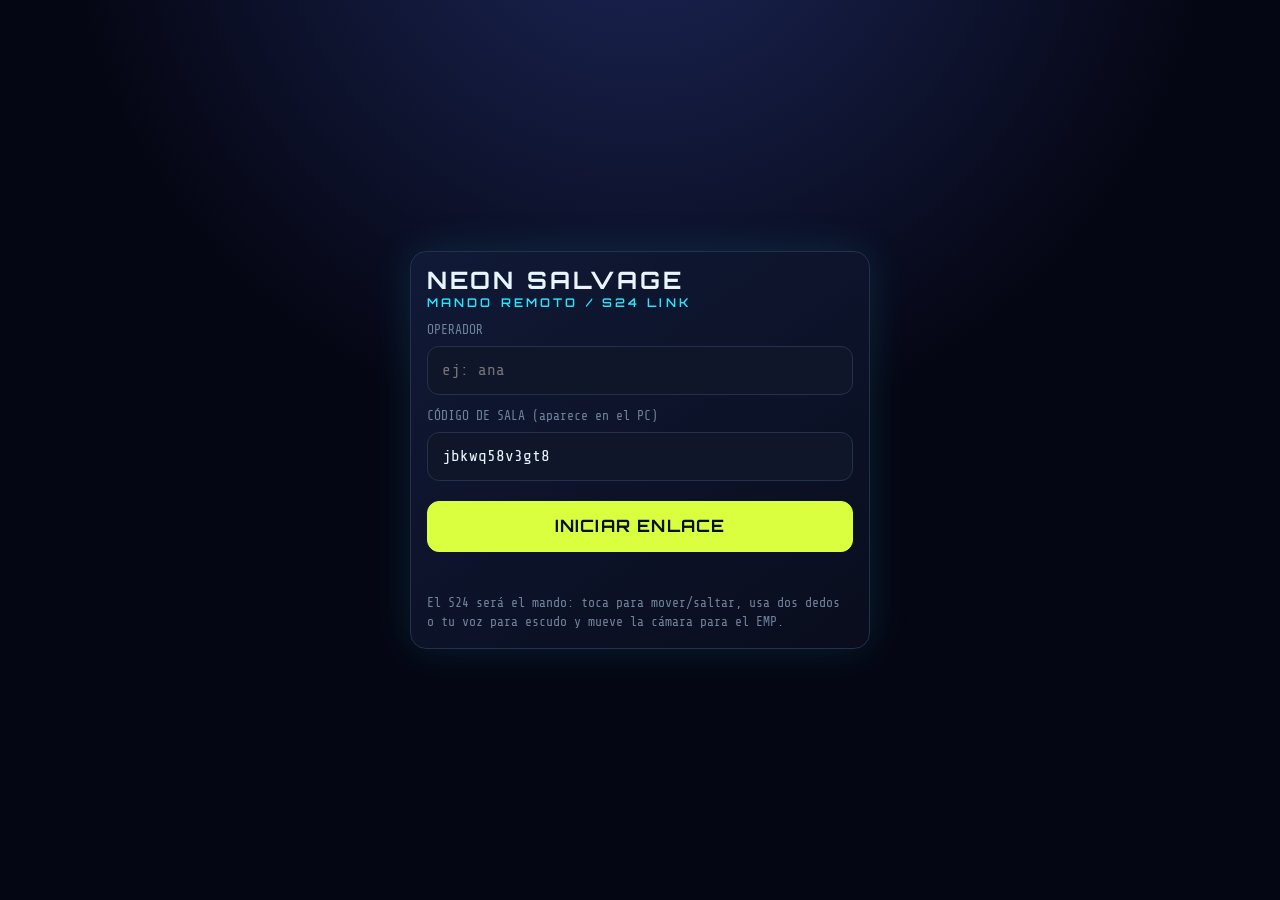
<file: public/mando.html>
<!doctype html>
<html lang="es">
<head>
<meta charset="utf-8">
<meta name="viewport" content="width=device-width,initial-scale=1,viewport-fit=cover,user-scalable=no,maximum-scale=1">
<meta name="theme-color" content="#050613">
<meta name="apple-mobile-web-app-capable" content="yes">
<link rel="manifest" href="manifest.webmanifest">
<title>Neon Salvage · mando remoto</title>
<link rel="stylesheet" href="ui.css">
<style>
  @import url('https://fonts.googleapis.com/css2?family=Orbitron:wght@500;700;900&family=Share+Tech+Mono&display=swap');
  * { -webkit-tap-highlight-color: transparent; -webkit-touch-callout: none; }
  html, body { font-size: 16px; overscroll-behavior: none; user-select: none; -webkit-user-select: none; }
  body { display: flex; flex-direction: column; gap: var(--sp-3); padding: max(var(--sp-3), env(safe-area-inset-top)) max(var(--sp-3), env(safe-area-inset-right)) max(var(--sp-3), env(safe-area-inset-bottom)) max(var(--sp-3), env(safe-area-inset-left)); }
  input { width: 100%; min-height: 48px; padding: 12px 14px; border-radius: var(--r-m); background: var(--bg-2); user-select: text; -webkit-user-select: text; font-size: 16px; /* 16px evita el zoom de iOS */ }
  label { font-size: 13px; font-weight: 500; }
  button { min-height: 48px; border-radius: var(--r-m); padding: 12px; font-weight: 600; }
  #join { display: flex; flex-direction: column; gap: var(--sp-3); margin: auto 0; max-width: 460px; width: 100%; align-self: center; }
  #join .field { display: flex; flex-direction: column; gap: 6px; }
  #join .note { color: var(--mut); font-size: 13px; line-height: 1.5; }
  #go { margin-top: var(--sp-2); font-size: 17px; }
  #run { display: none; flex: 1; min-height: 0; flex-direction: column; gap: var(--sp-3); }
  #bar { display: flex; justify-content: space-between; align-items: center; color: var(--mut); font-size: 13px; gap: var(--sp-2); padding: 0 var(--sp-1); }
  #bar { background: var(--card); border: 1px solid var(--line); border-radius: 999px; padding: 8px 14px; }
  #st { font-weight: 600; } #st.on { color: var(--ok); } #st.warn { color: var(--warn); }
  #surface { position: relative; flex: 1; min-height: 0; border-radius: var(--r-l); border: 1px solid var(--line-2); overflow: hidden; touch-action: none;
             background: radial-gradient(circle at 50% 40%, #2a1e46, #0d0915 72%); }
  #cv { position: absolute; inset: 0; width: 100%; height: 100%; pointer-events: none; }
  #hud { position: absolute; left: 12px; top: 10px; right: 12px; font: 12px/1.5 var(--mono); color: #d8d2ee; pointer-events: none; white-space: pre; text-shadow: 0 1px 2px #000; overflow: hidden; }
  #hint { position: absolute; inset: 0; display: grid; place-items: center; color: var(--mut); pointer-events: none; text-align: center; padding: 0 32px; font-size: 15px; }
  #mods { display: grid; grid-template-columns: repeat(3, 1fr); gap: var(--sp-2); }
  .mod { background: var(--card); border: 1px solid var(--line); color: var(--mut); padding: 10px 4px; font-size: 14px; font-weight: 500; min-height: 56px; }
  .mod[aria-pressed="true"], .mod.active { border-color: var(--vio-2); color: var(--fg); background: #271c42; box-shadow: inset 0 0 0 1px var(--vio); }
  .mod { display: flex; flex-direction: column; align-items: center; justify-content: center; }
  .mod::before { content: "APAGADO"; font-size: 9px; letter-spacing: .12em; font-weight: 700; color: var(--mut); margin-bottom: 2px; }
  .mod[aria-pressed="true"]::before { content: "ACTIVO"; color: var(--neo); }
  #surface:active { border-color: var(--vio-2); }
  .mod small { display: block; font-weight: 400; font-size: 11px; margin-top: 2px; font-variant-numeric: tabular-nums; color: var(--mut); }
  .mod.active small { color: var(--neo); }
  .msg { font-size: 13px; }
  @media (max-height: 520px) { #mods { grid-template-columns: repeat(3, 1fr); } .mod { min-height: 44px; padding: 6px 4px; } #hud { font-size: 11px; } }
  /* Identidad visual de Neon Salvage: el teléfono es un mando, no un formulario genérico. */
  :root { --bg:#050613; --bg-2:#10162a; --card:#0b1022; --card-2:#172450; --line:#24314d; --line-2:#3c5680; --fg:#e8f5ff; --mut:#71839b; --vio:#28e6ff; --vio-2:#28e6ff; --neo:#d9ff3f; --neo-ink:#07101f; --ok:#d9ff3f; --warn:#ff3ca6; }
  body { background:radial-gradient(circle at 50% -15%,#1c2759 0,#050613 48%); font-family:"Share Tech Mono",ui-monospace,monospace; }
  #join { border-color:#24314d; box-shadow:0 0 42px rgba(40,230,255,.12); background:linear-gradient(145deg,#101936,#090d1d); }
  #join h1 { font-family:Orbitron,system-ui,sans-serif; letter-spacing:.13em; font-size:24px; line-height:1; } #join h1 span { color:#28e6ff; display:block; margin-top:5px; font-size:12px; }
  #go { background:#d9ff3f; border-color:#d9ff3f; color:#07101f; font-family:Orbitron,system-ui,sans-serif; letter-spacing:.07em; }
  #bar { border-color:#24314d; background:#0c1227; box-shadow:0 0 16px rgba(40,230,255,.08); } #st.on{color:#d9ff3f}
  #surface { border-color:#3c5680; border-radius:18px; background:linear-gradient(rgba(19,34,77,.35) 1px,transparent 1px),linear-gradient(90deg,rgba(19,34,77,.35) 1px,transparent 1px),radial-gradient(circle at 50% 45%,#16295a,#050613 73%); background-size:28px 28px,28px 28px,auto; box-shadow:inset 0 0 42px rgba(40,230,255,.16); }
  #surface:before{content:"NEON SALVAGE · CONTROL LINK";position:absolute;top:12px;left:12px;color:#28e6ff;font:10px Orbitron,system-ui,sans-serif;letter-spacing:.12em;opacity:.9} #hud{top:34px;color:#d7e9ff}
  #hint { color:#d9ff3f; font-family:Orbitron,system-ui,sans-serif; font-size:13px; line-height:1.7; letter-spacing:.06em; text-shadow:0 0 12px #28e6ff; }
  .mod { background:#0c1227; border-color:#24314d; color:#d7e9ff; font-family:Orbitron,system-ui,sans-serif; font-size:12px; letter-spacing:.04em; }
  .mod[aria-pressed="true"],.mod.active { border-color:#28e6ff; color:#d9ff3f; background:linear-gradient(145deg,#182a5f,#101834); box-shadow:inset 0 0 0 1px #28e6ff,0 0 13px rgba(40,230,255,.22); }
  .mod::before { color:#71839b; } .mod[aria-pressed="true"]::before{color:#d9ff3f}.mod.active small{color:#28e6ff}
  #rotateNotice { display:none; }
  /* Modo mando: interfaz pensada para sostener el teléfono horizontalmente. */
  @media (orientation: landscape) {
    body { gap:8px; padding:max(8px,env(safe-area-inset-top)) max(12px,env(safe-area-inset-right)) max(8px,env(safe-area-inset-bottom)) max(12px,env(safe-area-inset-left)); }
    #run { gap:8px; } #bar { padding:5px 12px; font-size:11px; }
    #surface { min-height:0; border-radius:14px; } #hint { font-size:11px; }
    #mods { grid-template-columns:repeat(3,1fr); gap:8px; } .mod { min-height:48px; padding:5px 4px; font-size:11px; }
    .mod::before { font-size:8px; } .mod small { font-size:10px; }
  }
  @media (orientation: portrait) {
    #run > *:not(#rotateNotice) { visibility:hidden; }
    #rotateNotice { display:grid; position:fixed; inset:0; z-index:6; place-content:center; padding:32px; text-align:center; background:radial-gradient(circle at 50% 40%,#182a5f,#050613 70%); color:#d9ff3f; font-family:Orbitron,system-ui,sans-serif; font-size:17px; line-height:1.7; letter-spacing:.08em; }
    #rotateNotice b { color:#28e6ff; font-size:52px; line-height:1; margin-bottom:16px; }
    #rotateNotice small { color:#9bb4d0; font:12px/1.6 "Share Tech Mono",monospace; letter-spacing:0; margin-top:13px; }
  }
</style>
</head>
<body>
  <div id="join" class="card">
    <h1>NEON SALVAGE <span>MANDO REMOTO / S24 LINK</span></h1>
    <div class="field"><label for="name">OPERADOR</label>
    <input id="name" autocomplete="off" autocapitalize="off" maxlength="24" placeholder="ej: ana"></div>
    <div class="field"><label for="sala">CÓDIGO DE SALA (aparece en el PC)</label>
    <input id="sala" autocomplete="off" autocapitalize="off" autocorrect="off" spellcheck="false" maxlength="24" placeholder="ej: k7m2xq"></div>
    <button id="go" class="primary">INICIAR ENLACE</button>
    <div class="msg" id="err" role="alert"></div>
    <div class="note">El S24 será el mando: toca para mover/saltar, usa dos dedos o tu voz para escudo y mueve la cámara para el EMP.</div>
  </div>

  <div id="run">
    <div id="rotateNotice"><b>↻</b>GIRA EL S24<br>EN HORIZONTAL<small>El teléfono funciona como mando.<br>El área central controla el recolector.</small></div>
    <div id="bar"><span id="st" role="status" aria-live="polite">Conectando…</span><span id="info"></span></div>
    <div id="surface"><canvas id="cv" aria-hidden="true"></canvas><div id="hud" aria-hidden="true"></div><div id="hint">TOCA A LOS LADOS<br>PARA MOVERTE AL INSTANTE</div></div>
    <div id="mods">
      <button class="mod" id="m-motion" aria-pressed="false">GIRO / SALTO<small id="v-motion">–</small></button>
      <button class="mod" id="m-mic" aria-pressed="false">VOZ / ESCUDO<small id="v-mic">–</small></button>
      <button class="mod" id="m-cam" aria-pressed="false">CÁMARA / EMP<small id="v-cam">–</small></button>
    </div>
    <div class="msg" id="err2" role="alert"></div>
  </div>

<script src="config.js"></script>
<script src="tacto.js"></script>
<script>
'use strict';
const $ = s => document.querySelector(s);
const ls = (k, v) => { try { if (v === undefined) return localStorage.getItem(k); localStorage.setItem(k, v); } catch {} return null; };
const clamp = (v, a = 0, b = 1) => Math.min(b, Math.max(a, v));
const r1 = v => Math.round(v * 10) / 10, r2 = v => Math.round(v * 100) / 100, r3 = v => Math.round(v * 1000) / 1000;

const Q = new URLSearchParams(location.search);
$('#name').value = ls('tacto.name') || '';
$('#sala').value = Tacto.clean(Q.get('sala')) || Tacto.clean(ls('tacto.sala')) || '';

let client = null, base = '', name = '', sala = '';
const dev = ls('tacto.dev') || (ls('tacto.dev', Tacto.rand(6)), ls('tacto.dev'));
const pub = (kind, obj, qos = 0, retain = false) => client && client.connected && client.publish(`${base}/${kind}`, JSON.stringify(obj), { qos, retain });

// ---------- capacidades detectadas (presión y diámetro dependen del teléfono) ----------
const S = { f: { min: 9, max: -1, n: 0 }, d: { min: 1e9, max: -1, n: 0 } };
const quality = (s, eps) => (!s.n ? 'sin datos aún' : s.max <= 0 ? 'sin dato' : s.n > 20 && s.max - s.min < eps ? 'constante' : 'variable');
const caps = () => ({ presion: quality(S.f, 0.02), diametro: quality(S.d, 1), tacto: 'ontouchstart' in window ? 'touch' : 'puntero' });
let lastCaps = '';
function publishStatus() { pub('status', { online: true, name, caps: { ...caps(), motion: motionOn, mic: !!micStream, cam: !!camStream } }, 1, true); }

// ---------- conexión MQTT ----------
async function connect() {
  base = `tacto/${sala}/${dev}`;
  const will = { topic: `${base}/status`, payload: JSON.stringify({ online: false, name }), qos: 1, retain: true };
  const o = await Tacto.open({ clientId: 'tel-' + dev, will });
  client = o.client;
  const where = /^wss?:\/\/(localhost|\d+\.\d+\.\d+\.\d+)/.test(o.broker) ? 'broker local' : 'broker público';
  $('#info').textContent = `sala ${sala} · ${where}`;
  client.on('connect', () => {
    $('#st').textContent = '● conectado'; $('#st').className = 'on';
    client.subscribe(`${base}/cmd`); publishStatus();
  });
  client.on('reconnect', () => { $('#st').textContent = 'Reconectando…'; $('#st').className = 'warn'; });
  client.on('offline', () => { $('#st').textContent = 'Sin conexión'; $('#st').className = 'warn'; });
  client.on('error', e => { $('#err2').textContent = 'MQTT: ' + (e.message || e); });
  client.on('message', (t, p) => { // la experiencia mide la latencia: respondemos al instante
    try { const m = JSON.parse(p.toString()); if (m.ping != null) pub('pong', { t: m.ping }); } catch {}
  });
}

// ---------- tacto ----------
const surf = $('#surface'), cv = $('#cv'), g = cv.getContext('2d');
let cur = { n: 0, p: [], ar: 1 }, lastN = 0, queued = false, touchTimer = 0, lastTouchSent = 0;
function fit() { const d = devicePixelRatio || 1, r = surf.getBoundingClientRect(); cv.width = r.width * d; cv.height = r.height * d; g.setTransform(d, 0, 0, d, 0, 0); }
addEventListener('resize', fit);

function setTouches(p, r) {
  cur = { n: p.length, p, ar: r3(r.width / r.height) };
  for (const z of p) {
    S.f.n++; S.f.min = Math.min(S.f.min, z.f); S.f.max = Math.max(S.f.max, z.f);
    S.d.n++; S.d.min = Math.min(S.d.min, z.d); S.d.max = Math.max(S.d.max, z.d);
  }
  if (p.length) $('#hint').style.display = 'none';
  if (cur.n !== lastN) { lastN = cur.n; queueTouch(1); } // apoyo y liberación: entrega garantizada
  else queueTouch(0); // respuesta rápida: hasta 50 actualizaciones por segundo
}
function queueTouch(qos) {
  if (qos) { if (touchTimer) clearTimeout(touchTimer); touchTimer = 0; queued = false; sendTouch(1); return; }
  if (queued) return;
  queued = true;
  touchTimer = setTimeout(() => { touchTimer = 0; queued = false; sendTouch(0); }, Math.max(0, 20 - (performance.now() - lastTouchSent)));
}
function sendTouch(qos) { lastTouchSent = performance.now(); pub('touch', { t: Date.now(), n: cur.n, ar: cur.ar, p: cur.p.map(z => ({ i: z.i, x: r3(z.x), y: r3(z.y), f: r3(z.f), d: Math.round(z.d) })) }, qos); }

// Dedos (Touch Events: traen presión y radio de contacto)
const slots = new Map(); // identifier -> casilla 1..5 (estable mientras el dedo siga apoyado)
function slotFor(id) {
  if (slots.has(id)) return slots.get(id);
  const used = new Set(slots.values());
  for (let s = 1; s <= 5; s++) if (!used.has(s)) { slots.set(id, s); return s; }
  return null;
}
function onTouch(e) {
  e.preventDefault();
  const r = surf.getBoundingClientRect(), list = Array.from(e.targetTouches), ids = new Set(list.map(t => t.identifier));
  for (const id of [...slots.keys()]) if (!ids.has(id)) slots.delete(id);
  const p = [];
  for (const t of list) {
    const i = slotFor(t.identifier); if (!i) continue;
    const rx = t.radiusX ?? t.webkitRadiusX ?? 0, ry = t.radiusY ?? t.webkitRadiusY ?? 0;
    p.push({ i, x: clamp((t.clientX - r.left) / r.width), y: clamp((t.clientY - r.top) / r.height), f: t.force ?? t.webkitForce ?? 0, d: rx + ry }); // diámetro medio = rx + ry
  }
  setTouches(p.sort((a, b) => a.i - b.i), r);
}
['touchstart', 'touchmove', 'touchend', 'touchcancel'].forEach(n => surf.addEventListener(n, onTouch, { passive: false }));
['gesturestart', 'gesturechange'].forEach(n => document.addEventListener(n, e => e.preventDefault()));
surf.addEventListener('contextmenu', e => e.preventDefault());
document.addEventListener('visibilitychange', () => { if (document.visibilityState !== 'visible') { slots.clear(); setTouches([], surf.getBoundingClientRect()); } });

// Ratón o lápiz (para probar desde un computador)
const ptrs = new Map();
function fromPtrs() {
  const r = surf.getBoundingClientRect(), p = []; let i = 0;
  for (const e of ptrs.values()) { if (++i > 5) break; p.push({ i, x: clamp((e.clientX - r.left) / r.width), y: clamp((e.clientY - r.top) / r.height), f: e.pressure || 0, d: Math.max(e.width || 0, e.height || 0) }); }
  setTouches(p, r);
}
surf.addEventListener('pointerdown', e => { if (e.pointerType === 'touch') return; surf.setPointerCapture(e.pointerId); ptrs.set(e.pointerId, e); fromPtrs(); });
surf.addEventListener('pointermove', e => { if (ptrs.has(e.pointerId)) { ptrs.set(e.pointerId, e); fromPtrs(); } });
const pend = e => { if (ptrs.delete(e.pointerId)) fromPtrs(); };
surf.addEventListener('pointerup', pend); surf.addEventListener('pointercancel', pend);

// Dibujo y panel de datos
function draw() {
  const r = surf.getBoundingClientRect(); g.clearRect(0, 0, r.width, r.height);
  for (const z of cur.p) {
    const x = z.x * r.width, y = z.y * r.height, rad = Math.max(22, z.d / 2);
    g.fillStyle = `hsla(${270 + z.f * 80},85%,62%,${0.25 + z.f * 0.5})`; g.beginPath(); g.arc(x, y, rad, 0, 7); g.fill();
    g.strokeStyle = '#e6ff3d'; g.lineWidth = 2; g.beginPath(); g.arc(x, y, rad, 0, 7); g.stroke();
    g.beginPath(); g.moveTo(x - rad - 10, y); g.lineTo(x + rad + 10, y); g.moveTo(x, y - rad - 10); g.lineTo(x, y + rad + 10); g.stroke();
    g.fillStyle = '#fff'; g.font = '13px system-ui'; g.textAlign = 'center'; g.fillText(z.i, x, y - rad - 14);
  }
  const c = caps(), lines = [`dedos ${cur.n}`];
  for (const z of cur.p) lines.push(`${z.i}  x ${r2(z.x).toFixed(2)}  y ${r2(z.y).toFixed(2)}  presión ${r2(z.f).toFixed(2)}  ⌀ ${Math.round(z.d)} px`);
  lines.push(`presión: ${c.presion} · diámetro: ${c.diametro}`);
  $('#hud').textContent = lines.join('\n');
  requestAnimationFrame(draw);
}
setInterval(() => { const k = JSON.stringify(caps()); if (k !== lastCaps) { lastCaps = k; publishStatus(); } }, 700);

// ---------- giro (orientación, velocidad de giro y aceleración) ----------
let motionOn = false, bound = false, ang = null, rot = null, acc = null, mdirty = false;
let sideZero = null, sideMode = '', sideSmooth = 0;
function mandoHorizontal(e) {
  // En horizontal el eje físico izquierda/derecha deja de ser gamma y pasa a beta.
  // Se calibra al girar la pantalla: la posición en que sostienes el S24 es el centro.
  const a = screen.orientation?.angle ?? window.orientation ?? 0;
  const landscape = Math.abs(a) === 90 || matchMedia('(orientation: landscape)').matches;
  const mode = landscape ? `land-${a}` : 'port';
  let raw = landscape ? (e.beta || 0) : (e.gamma || 0);
  if (landscape && a === -90) raw = -raw;
  if (mode !== sideMode || sideZero == null) { sideMode = mode; sideZero = raw; sideSmooth = 0; }
  let target = raw - sideZero;
  if (Math.abs(target) < 3) target = 0; // zona muerta: quita el temblor natural de la mano
  target = clamp(target, -55, 55);
  sideSmooth += (target - sideSmooth) * 0.42; // respuesta ágil; la zona muerta evita el temblor
  return sideSmooth;
}
async function askMotion() { // iOS exige permiso explícito desde un gesto; Android no
  for (const R of [window.DeviceMotionEvent, window.DeviceOrientationEvent])
    if (R && typeof R.requestPermission === 'function') {
      const r = await R.requestPermission();
      if (r !== 'granted') throw new Error('Permiso de movimiento denegado. En iPhone: cierra Safari por completo y vuelve a entrar.');
    }
}
function bindMotion() {
  if (bound) return; bound = true;
  addEventListener('deviceorientation', e => { ang = [e.alpha || 0, e.beta || 0, mandoHorizontal(e)]; mdirty = true; });
  addEventListener('devicemotion', e => {
    const r = e.rotationRate, a = e.accelerationIncludingGravity;
    if (r) rot = [r.beta || 0, r.gamma || 0, r.alpha || 0]; // ejes X, Y, Z en °/s
    if (a) acc = [a.x || 0, a.y || 0, a.z || 0]; mdirty = true;
  });
  setInterval(() => {
    if (!motionOn || !mdirty) return; mdirty = false;
    pub('motion', { t: Date.now(), a: ang && ang.map(r1), r: rot && rot.map(r1), c: acc && acc.map(r2) });
    if (ang) $('#v-motion').textContent = `lateral ${Math.round(ang[2])}°`;
  }, 20);
}

// ---------- micrófono ----------
let micCtx, micStream, micTimer;
async function startMic() {
  micStream = await navigator.mediaDevices.getUserMedia({ audio: { echoCancellation: false, noiseSuppression: false, autoGainControl: false } });
  micCtx = new (window.AudioContext || window.webkitAudioContext)(); await micCtx.resume();
  const an = micCtx.createAnalyser(); an.fftSize = 1024; micCtx.createMediaStreamSource(micStream).connect(an);
  const t = new Float32Array(an.fftSize), f = new Uint8Array(an.frequencyBinCount), hz = micCtx.sampleRate / an.fftSize;
  const band = (a, b) => { let s = 0, n = 0; for (let i = Math.max(1, Math.floor(a / hz)); i < Math.min(f.length, Math.ceil(b / hz)); i++) { s += f[i]; n++; } return n ? s / n / 255 : 0; };
  micTimer = setInterval(() => {
    an.getFloatTimeDomainData(t); let s = 0; for (const v of t) s += v * v; an.getByteFrequencyData(f);
    const l = Math.min(1, Math.sqrt(s / t.length) * 4);
    pub('mic', { t: Date.now(), l: r3(l), b: [r3(band(40, 250)), r3(band(250, 2000)), r3(band(2000, 8000))] });
    $('#v-mic').textContent = '█'.repeat(Math.round(l * 6)) || '·';
  }, 50);
}
function stopMic() { clearInterval(micTimer); pub('mic', { t: Date.now(), l: 0, b: [0, 0, 0] }, 1); micStream?.getTracks().forEach(t => t.stop()); micCtx?.close(); micStream = micCtx = null; }

// ---------- cámara: movimiento y brillo calculados en el teléfono (no sale video) ----------
let camStream, camTimer, prev = null;
const W = 64, H = 36, work = document.createElement('canvas'); work.width = W; work.height = H;
const wctx = work.getContext('2d', { willReadFrequently: true });
async function startCam() {
  camStream = await navigator.mediaDevices.getUserMedia({ video: { facingMode: 'environment', width: 640, height: 360 }, audio: false });
  const vid = document.createElement('video'); vid.playsInline = true; vid.muted = true; vid.srcObject = camStream; await vid.play();
  prev = null; let sm = 0;
  camTimer = setInterval(() => {
    wctx.drawImage(vid, 0, 0, W, H); const px = wctx.getImageData(0, 0, W, H).data, gray = new Uint8Array(W * H);
    let bsum = 0; for (let i = 0; i < gray.length; i++) { gray[i] = (px[i * 4] * 0.3 + px[i * 4 + 1] * 0.59 + px[i * 4 + 2] * 0.11) | 0; bsum += gray[i]; }
    if (prev) {
      let n = 0, sx = 0, sy = 0;
      for (let i = 0; i < gray.length; i++) if (Math.abs(gray[i] - prev[i]) > 25) { n++; sx += i % W; sy += (i / W) | 0; }
      sm = sm * 0.4 + (n / gray.length) * 0.6;
      pub('cam', { t: Date.now(), m: r3(sm), x: n ? r3(sx / n / W) : 0.5, y: n ? r3(sy / n / H) : 0.5, b: r3(bsum / gray.length / 255) });
      $('#v-cam').textContent = Math.round(sm * 100) + '%';
    }
    prev = gray;
  }, 80);
}
function stopCam() { clearInterval(camTimer); pub('cam', { t: Date.now(), m: 0, x: .5, y: .5, b: 0 }, 1); camStream?.getTracks().forEach(t => t.stop()); camStream = null; }

// ---------- botones ----------
const setOn = (id, on) => { $(id).classList.toggle('active', on); $(id).setAttribute('aria-pressed', on); };
const fail = e => { $('#err2').textContent = e.message || String(e); };
$('#m-motion').onclick = async () => {
  try { $('#err2').textContent = ''; if (!motionOn) { await askMotion(); bindMotion(); } motionOn = !motionOn; setOn('#m-motion', motionOn); if (!motionOn) $('#v-motion').textContent = '–'; publishStatus(); } catch (e) { fail(e); }
};
$('#m-mic').onclick = async () => {
  try { $('#err2').textContent = ''; if (micStream) { stopMic(); setOn('#m-mic', false); $('#v-mic').textContent = '–'; } else { await startMic(); setOn('#m-mic', true); } publishStatus(); } catch (e) { fail(e); }
};
$('#m-cam').onclick = async () => {
  try { $('#err2').textContent = ''; if (camStream) { stopCam(); setOn('#m-cam', false); $('#v-cam').textContent = '–'; } else { await startCam(); setOn('#m-cam', true); } publishStatus(); } catch (e) { fail(e); }
};

// ---------- entrar ----------
async function wake() { try { await navigator.wakeLock?.request('screen'); } catch {} try { await screen.orientation?.lock?.('landscape'); } catch {} }
$('#go').onclick = async () => {
  name = $('#name').value.trim() || 'tel'; sala = Tacto.clean($('#sala').value);
  if (sala.length < 4) { $('#err').textContent = 'Escribe la sala que muestra la experiencia (mínimo 4 caracteres).'; return; }
  if (!window.isSecureContext) { $('#err').textContent = 'Los sensores de movimiento necesitan HTTPS. El tacto funcionará igual.'; }
  ls('tacto.name', name); ls('tacto.sala', sala);
  try { await askMotion(); bindMotion(); motionOn = true; setOn('#m-motion', true); }
  catch (e) { $('#err').textContent = e.message + ' Puedes continuar solo con el tacto.'; }
  $('#join').style.display = 'none'; $('#run').style.display = 'flex'; fit(); draw(); wake();
  document.addEventListener('visibilitychange', () => document.visibilityState === 'visible' && wake());
  connect().catch(e => { $('#st').textContent = 'No se pudo conectar'; fail(e); });
};
</script>
</body>
</html>
</file>
<file: public/ui.css>
/* Tacto · estilos compartidos (teléfono y experiencia). Sin build: CSS puro con tokens. */
:root {
  color-scheme: dark;
  /* color */
  --bg: #0a0710;
  --bg-2: #0f0a17;          /* campos */
  --card: #16111f;
  --card-2: #1d1629;        /* hover / activo suave */
  --line: #2b2338;
  --line-2: #3a3050;
  --fg: #ece8f5;
  --mut: #9a93ae;           /* ≥ 6:1 sobre --bg y --card */
  --vio: #8b5cf6;
  --vio-2: #a78bfa;
  --neo: #e6ff3d;
  --neo-ink: #1a1d00;
  --ok: #6ee7b7;
  --warn: #ffb86b;
  --err: #ff8a8a;
  /* forma */
  --r-s: 8px; --r-m: 12px; --r-l: 16px;
  --sp-1: 4px; --sp-2: 8px; --sp-3: 12px; --sp-4: 16px; --sp-5: 24px;
  --ring: 0 0 0 2px var(--bg), 0 0 0 4px var(--vio-2);
  --font: system-ui, -apple-system, "Segoe UI", Roboto, sans-serif;
  --mono: ui-monospace, "SF Mono", Menlo, Consolas, monospace;
  --ease: 160ms cubic-bezier(.2, .8, .2, 1);
}

* { box-sizing: border-box; }
html, body { margin: 0; height: 100%; background: var(--bg); color: var(--fg); font: 14px/1.45 var(--font); -webkit-font-smoothing: antialiased; }
[hidden] { display: none !important; }

h1, h2 { margin: 0; }
h1 { font-size: 18px; letter-spacing: .04em; font-weight: 700; }
h1 span, header b span { color: var(--neo); font-weight: 600; }
h2 { font-size: 11px; letter-spacing: .12em; text-transform: uppercase; color: var(--mut); font-weight: 600; margin-bottom: var(--sp-2); }

/* controles */
button, select, input { font: inherit; color: var(--fg); background: var(--bg-2); border: 1px solid var(--line); border-radius: var(--r-s); padding: 6px 10px; min-height: 32px; transition: border-color var(--ease), background var(--ease), box-shadow var(--ease), transform var(--ease); }
button, select, input[type=checkbox], input[type=range], input[type=file], label, summary { cursor: pointer; }
button { font-weight: 500; }
button:hover, select:hover, input:hover { border-color: var(--line-2); }
button:hover { background: var(--card-2); }
button:active { transform: translateY(1px); }
button:disabled { opacity: .5; cursor: not-allowed; }
button.primary { background: var(--neo); color: var(--neo-ink); border-color: var(--neo); font-weight: 700; }
button.primary:hover { background: #f1ff7a; border-color: #f1ff7a; }
:focus-visible { outline: none; box-shadow: var(--ring); }
input[type=checkbox] { accent-color: var(--vio); min-height: 0; width: 16px; height: 16px; padding: 0; }
input[type=range] { accent-color: var(--vio); padding: 0; min-height: 0; border: 0; background: transparent; }
input[type=number] { width: 72px; font-variant-numeric: tabular-nums; }
input[type=file] { font-size: 12px; }
input[type=file]::file-selector-button { font: inherit; color: var(--fg); background: var(--card-2); border: 1px solid var(--line); border-radius: 6px; padding: 3px 8px; margin-right: 8px; cursor: pointer; }
select { max-width: 100%; text-overflow: ellipsis; }
label { color: var(--mut); }

.card { background: var(--card); border: 1px solid var(--line); border-radius: var(--r-l); padding: var(--sp-4); }
.msg { color: var(--err); font-size: 13px; min-height: 1.3em; }

/* estado de conexión: color + texto (nunca solo color) */
.dot { color: var(--mut); font-weight: 600; white-space: nowrap; }
.dot.on { color: var(--ok); } .dot.warn { color: var(--warn); }

@media (prefers-reduced-motion: reduce) { *, *::before, *::after { transition: none !important; animation: none !important; } }
</file>
